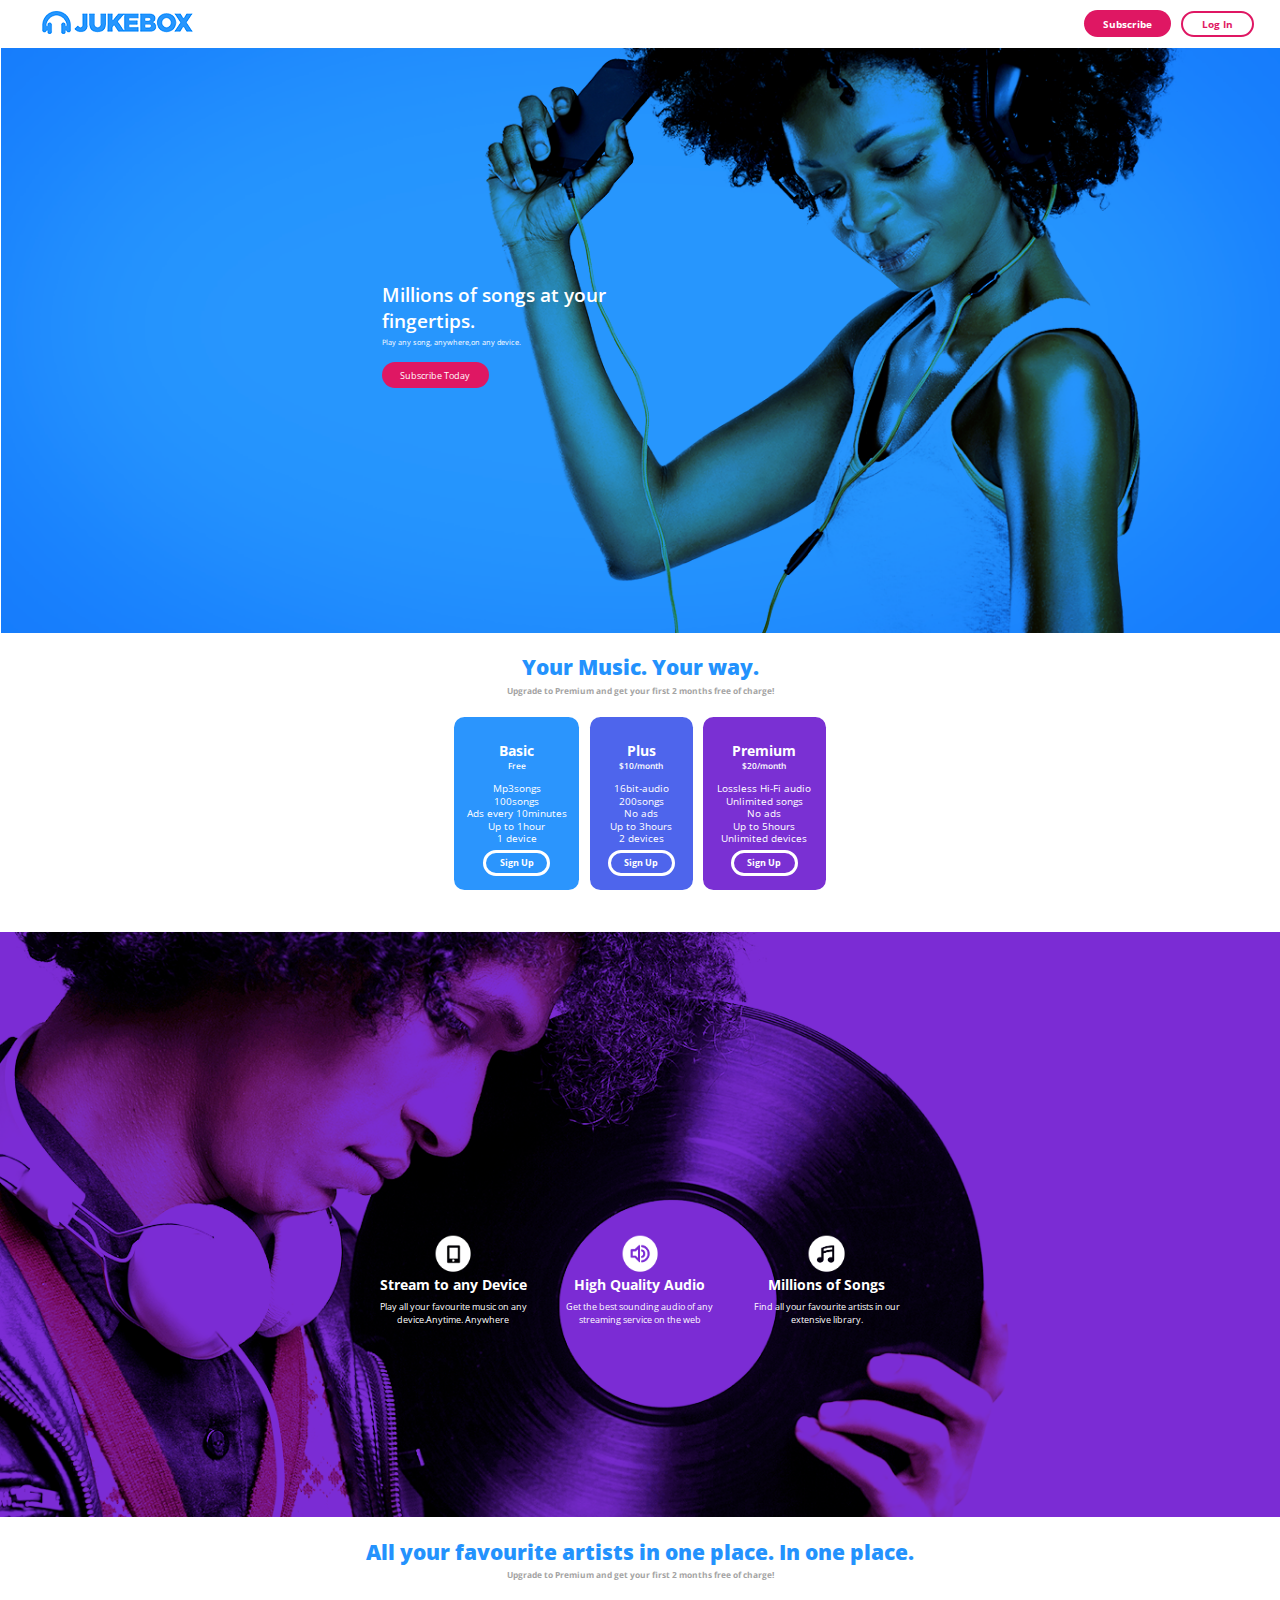
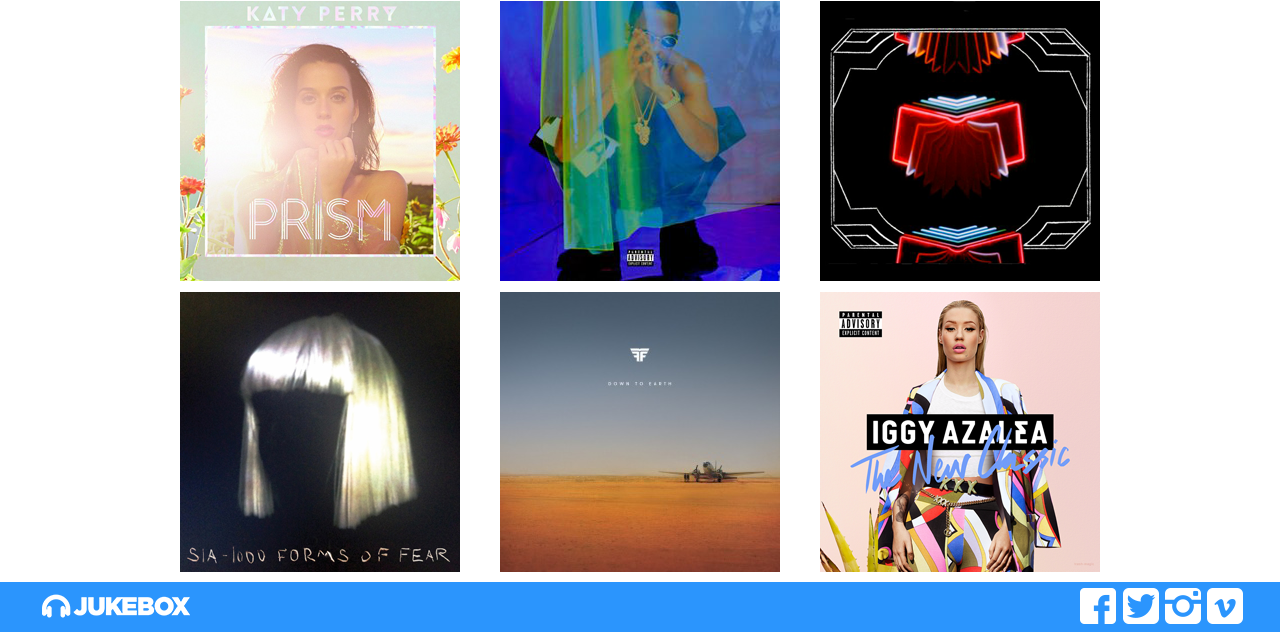
<file: JukeBoxsite/index.html>
<!DOCTYPE html>
<meta name="viewport" content="width=device-width, initial-scale=1.0"/>
<html>
    <head>
        <!--Title page-->
       <title>JukeBox Site</title>
       <!--StyleSheets-->
       <link rel="stylesheet" href="style.css"/>
       <link rel="stylesheet" href="mediaqueries.css"/>
       <link rel="preconnect" href="https://fonts.googleapis.com"/>
<link rel="preconnect" href="https://fonts.gstatic.com" crossorigin/>
<link href="https://fonts.googleapis.com/css2?family=Open+Sans:wght@300;500;700&display=swap" rel="stylesheet"/>


</head>
     <body>
    <header class="header" >
        
        
        <nav class="navbar">
         <a href="#"><img class="Logo" src="jukebox-logo-blue.png" alt="JukeBoxLogo"/></a>
            <ul class="navbar-list">
               <li><a class="link1"  href="#">Subscribe</a></li> 
               <li><a class="link2"  href="#">Log In</a></li>
            </ul>
        
            </nav>
        </header>
       <!--<div class="section1">
        <div class="container">-->
            <section class="hero">
                <div class="hero-image">
                  <img class="img" src="hero-photo.png" alt="Background Image"/>
                </div>
                <div class="hero-content">
                    <h1 id="Head1">Millions of songs at your fingertips.</h1>
                    <p id="HeroText">Play any song, anywhere,on any device.</p>
                    <a href="#" class="button1">Subscribe Today</a>
                       
     </div>
    </div>
    </section>

      <section id="pricePlan">
        <div class="container1">
            <h6 class="main-head">Your Music. Your way.</h6>
            <p class="sub-head1">Upgrade to Premium and get your first 2 months free of charge!</p>
        </div>
        <div id="price-columns">
            <div class="price-table">
            <div id="price-plan">
            <h4 class="basic">Basic</h4>
            <p class="price-type"><span>Free</span></p>
            </div>
            <ul class="features">
             <li class="list1"><span>Mp3songs</span></li>   
             <li class="list1"><span>100songs</span></li>
             <li class="list1"><span>Ads every 10minutes</span></li>
             <li class="list1"><span>Up to 1hour</span></li>
             <li class="list1"><span>1 device</span></li>
            </ul>
            <a href="#" class="button2">Sign Up</a>
        </div>
        
        <div class="price-table2">
            <div id="price-plan">
            <h4 class="plus">Plus</h4>
            <p class="price-type"><span>$10/month</span></p>
            </div>
            <ul class="features">
             <li class="list2"><span>16bit-audio</span></li>   
             <li class="list2"><span>200songs</span></li>
             <li class="list2"><span>No ads</span></li>
             <li class="list2"><span>Up to 3hours</span></li>
             <li class="list2"><span class>2 devices</span></li>
            </ul>
            <a href="#" class="button2">Sign Up</a>
        </div>

        <div class="price-table3">
            <div id="price-plan">
            <h4 class="premium">Premium</h4>
            <p class="price-type"><span>$20/month</span></p>
            </div>
            <ul class="features">
             <li class="list3"><span>Lossless Hi-Fi audio</span></li>   
             <li class="list3"><span>Unlimited songs</span></li>
             <li class="list3"><span>No ads</span></li>
             <li class="list3"><span>Up to 5hours</span></li>
             <li class="list3"><span>Unlimited devices</span></li>
            </ul>
            <a href="#" class="button2">Sign Up</a>
        </div>
           
            
          </div>
          
              
    </section>

    <section id="disc">
        <div class="hero-image">
          <img src="about-photo.png" alt="Background Image">
        </div>
    
        
       <!--Container section-->
    <div id="price-columns1">
        <div class="price-table5">
        <div id="price-plan1">
        <img class="img1" src="icon-1.png" alt="streaming device"/>
        <h5 class="stream-head">Stream to any Device</h5>
        <p class="stream-text">Play all your favourite music on any device.Anytime. Anywhere</p>        
        </div>
        </div> 

        
            <div class="price-table5">
            <div id="price-plan1">
            <img class="img1" src="icon-2.png" alt="streaming audio"/>
            <h5 class="stream-head">High Quality Audio</h5>
            <p class="stream-text">Get the best sounding audio of any streaming service on the web</p>
            </div>
            </div> 

            <div class="price-table5">
                <div id="price-plan1">
                <img class="img1" src="icon-3.png" alt="streaming audio"/>
                <h5 class="stream-head">Millions of Songs</h5>
                <p class="stream-text">Find all your favourite artists in our extensive library.</p>
            </div>
                </div> 
            </div>
      
          
        </section>

       <section class="gall">
          <div class="container1">
          <h6 class="main-head1">All your favourite artists in one place. In one place.</h6>
          <p class="sub-head1">Upgrade to Premium and get your first 2 months free of charge!</p>
          </div>
          <div class="gallery-pics">
            <img class="pic3"src="album1.png" alt="album cover1" /> 
            <img class="pic3"src="album2.png" alt="album cover2" />
            <img class="pic3"src="album3.png" alt="album cover3" /> 
            <img class="pic3"src="album4.png" alt="album cover4" /> 
            <img class="pic3"src="album5.png" alt="album cover5" /> 
            <img class="pic3"src="album6.png" alt="album cover6" /> 
             
          </div>
       </section>


       <footer class="myFooter">
        <nav class="footerbar">
            <a href="#"><img class="Logo" src="jukebox-logo-white.png" alt="JukeBoxLogo"/></a>
            <ul class="footer-links">
                <li><a class="footerLinks" href="#"><img src="social-fb.png"/></a></li>
                <li><a class="footerLinks" href="#"><img src="social-twitter.png"/></a></li>
                <li><a class="footerLinks" href="#"><img src="social-insta.png"/></a></li>
                <li><a class="footerLinks" href="#"><img src="social-vimeo.png"/></a></li>
            </ul>
            </nav>

       </footer>

                 
</body>
</html>
</file>
<file: JukeBoxsite/style.css>
*{
    padding:0;
    margin: 0;
    box-sizing: border-box;

}
   
  html{
    font-size: 65.5%;
  }  

body{
    font-family: 'Open Sans', sans-serif;
    
}


.navbar{
    display:flex;
    justify-content: space-between;
    align-items: center;
    margin-top:1rem;
    
    
    
}
.header{
 /* background-color: green;*/
  margin-bottom: 1rem;
  
  }
/*.sticky{
  position: fixed;
 width: 100%;
}*/

.Logo{
   
    margin-left: 4rem;
    max-height:3rem;
}
.navbar-list{
    list-style-type: none;
    display: flex;
    gap:1rem;
    align-items: center;
    justify-content: flex-end;
    margin-right: 2.5rem;
   
}

.link1,.link2 {
    display: block;
    text-align: center;
    text-decoration: none;
    font-size: 1rem;
    font-weight: bold;
    
}

.link1{
    padding:0.6rem  1.8rem ;
    border-radius:5rem ;
    background-color:#df1763;
    color: #fff;
    font-weight: 700;
}

.link2{
    padding:0.4rem 1.8rem;
    border-radius:5rem ;
    background-color: #fff;
    color: #df1763;
    font-weight: 700;
    border: solid 0.2rem #df1763;
    
}

.hero {
    position: relative;
    height: 65vh;
    display: flex;
    justify-content: center;
    align-items: center;
    
    
    /*border:2px solid green;*/
  }
  

.hero-content {
    z-index:1;
    /*text-align: center;*/
    color: #fff;
    width:24%;
   /* background-color: red;"*/
  margin-right:20rem;
}


#Head1{
    font-size: 1.8rem;
    font-weight: 600;
    color:#ffffff;
    margin-bottom:0.3rem;
 
}
#HeroText{
   
    font-size:0.7rem;
     color: #ffffff;
     margin-bottom: 1.5rem;
     
}
.button1{
    text-decoration: none;
    border-radius:9rem;
    background-color: #df1763;
    color: #fff;
    font-size: 0.9rem;
    padding:0.6rem 1.8rem;
    display: inline-block;
    margin-bottom: 1rem;
   
   
}

.container1{
    margin: 0 auto;
    /*width:60rem;*/
    text-align:center;
    
}

.main-head,.main-head1{
    color:#2392fd; 
    font-size:2rem;
    font-weight: 800;
    margin-top: 2rem;
}


  .sub-head1{
    color:#a4a4a4;
    font-size:0.8rem;
    margin-top:0.3rem;
    font-weight: 700;
    margin-bottom: 2rem;

   }
    /*Container element*/
  #price-columns {
    display: flex;
    /*flex-wrap: wrap;*/
    justify-content: center;
    align-content: center;
    /*background-color: red;*/
    gap: 1rem;
    margin-top: 2rem;
    
    
 }
    
  .price-table{
    background-color:#2b95fd;
    border-radius: 1rem;
    padding:0.7rem 1.2rem 2rem ;
    text-align: center;
    
}

#price-plan{
    
    padding: 0.1rem;
    margin: 1.5rem;
    text-align: center;
    color:white;
    font-size: 1rem;
    margin-bottom: 1rem;
    
  }

  .basic{
    font-size: 1.3rem;

  }

  .price-type{
    font-size: 0.8rem;
    font-weight: 600;
  }
  .features{
    list-style-type: none;
    margin-bottom: 1rem;
  }

  .list1,.list2,.list3{
    font-size: 1rem;
    color: #ffffff;
    line-height: 1.2rem;
    
  }

  .button2{
    padding:0.3rem  1.3rem ;
    border-radius:5rem ;
    font-size: 0.9rem;
    color: #fff;
    font-weight: bold;
    text-decoration: none;
    border: solid #ffffff;
    text-align: center;
    margin-top: 2rem;
    
}

.price-table2{
    background-color:#4e65ec ;
    border-radius: 1rem;
    padding:0.7rem 1.2rem 2rem; 
    text-align: center;
 }

 

 .plus{
    font-size: 1.3rem;
      }
  
      .price-table3{
        background-color:#7a30d3 ;
        border-radius: 1rem;
        padding:0.7rem 1.2rem 2rem;
        text-align: center;
       
    }
    
    .premium{
        font-size: 1.3rem;
    
          }
           

          #disc {
            position: relative;
            height: 65vh;
            /*display: flex;
            justify-content: center;
            align-items: center;*/
            margin-top: 4rem;
            /*border:2px solid green;*/
          }

          

          .hero-image img{
            position: absolute;
            top: 0;
            left: 0;
            height:100%;
            width: 100%;
            object-fit: cover;
          }  
          
          #price-columns1 {
            display: flex;
            justify-content: center;
            align-content: center;
            gap:1rem;
             margin-top: 2rem;
             width: 60rem;
             margin: 0 auto;
            position: absolute;
            left:50%;
            top:60%;
            padding:2rem;
            transform: translate(-50%, -50%);
           
          }
          
   .price-table5{
     
            text-align: center;
            width:30%;
            
        }    
        
        #price-plan1{
            /*padding: 0.1rem;*/
           /* margin: 1rem;*/
            /*text-align: center;*/
            color:white;
            /*font-size: 1rem;*/
            /*margin-top: 1rem;*/
            /*background-color:green;*/
            width:100%;
          }
                 

  .img1{
    width:20%;
  }

  .stream-head{
    font-size: 1.3rem;
    margin-bottom: 0.6rem;
    color:white;
    text-align: center;
  }
  
  .stream-text {
    color:white;
    font-size: 0.9rem;
    margin-bottom: 0.5rem;
    text-align: center;
   
  }
      
      .gallery-pics{
        display: grid;
        /*grid-template-columns: 1fr 1fr 1fr ;*/
        grid-template-columns: repeat(3, auto);
        grid-template-rows: auto;
        column-gap:0;
        row-gap: 1rem;
        margin-top: 4rem;
        margin-bottom: 4rem;
        /*background-color: #df1763;*/
        justify-items: center;
        align-content: center;
        margin: 0 auto;
        width:75%;
        text-align:center;
        
              }

              
          .pic3,.price-table,.price-table2,.price-table3 {
                display: block;
                max-width: 100%;
                transition: transform 0.3s ease-in-out;
              }
              
              .pic3:hover{
                transform: scale(1.3);
              }
              .price-table:hover{
                transform: scale(1.3);
              }

              .price-table2:hover{
                transform: scale(1.3);
              }
              .price-table3:hover{
                transform: scale(1.3);
              }

              .myFooter{
                background-color: #2b95fd;
              }

              .footerbar{
                display:flex;
                justify-content: space-between;
                align-items: center;
                margin-top:1rem;
                background-attachment: fixed;
            
            }
            
            .Logo{
               
                margin-left: 4rem;
                max-height:3rem;
            }
            .footer-links{
                list-style-type: none;
                display: flex;
                gap:0.6rem;
                align-items: center;
                justify-content: flex-end;
                margin-right: 3rem;
                padding: 0.5rem 0.5rem;
               
            }
</file>
<file: JukeBoxsite/mediaqueries.css>
/*equivalent to 320px(for Mobile)*/
@media(max-width:20em){
    #price-columns{
        gap:0.8rem;
        flex-direction: column;
        background-color: brown;
       
    }

       .stream-head{
        font-size: 1rem;
    }

    .stream-text{
        font-size: 0.7rem;
    }
    #price-columns1{
        width:31rem;
    }
    /*.container1{
        width:35rem;
    }*/
            
    
    .link2{
        padding:0.4rem 1.6rem;
        border-radius: 2rem;
        font-weight: 500;
     
    }
    .Logo{
        margin-left: 2rem;
    }

   }
   
/*equivalent to 520px(for Tablets)*/
@media(max-width:32em){
    .hero {

    max-width:100vh;
    height:40vh;
}
    .list1,.list2,.list3{
        font-size:0.7rem ;
    }
    .button1{
        font-size: 0.6rem;
        font-weight: 600;
    }
    #Head1{
        font-size:1.5rem;

    }

    #price-columns1{
       max-width:40rem;
       height: auto;
}

#disc{
    max-height: 55vh;
}
.navbar{
    max-width:70rem; 
    gap:1.5rem;

}
.Logo{
    max-width:8rem;
}

.main-head1{
    font-size:1.2rem;
}

}
</file>
